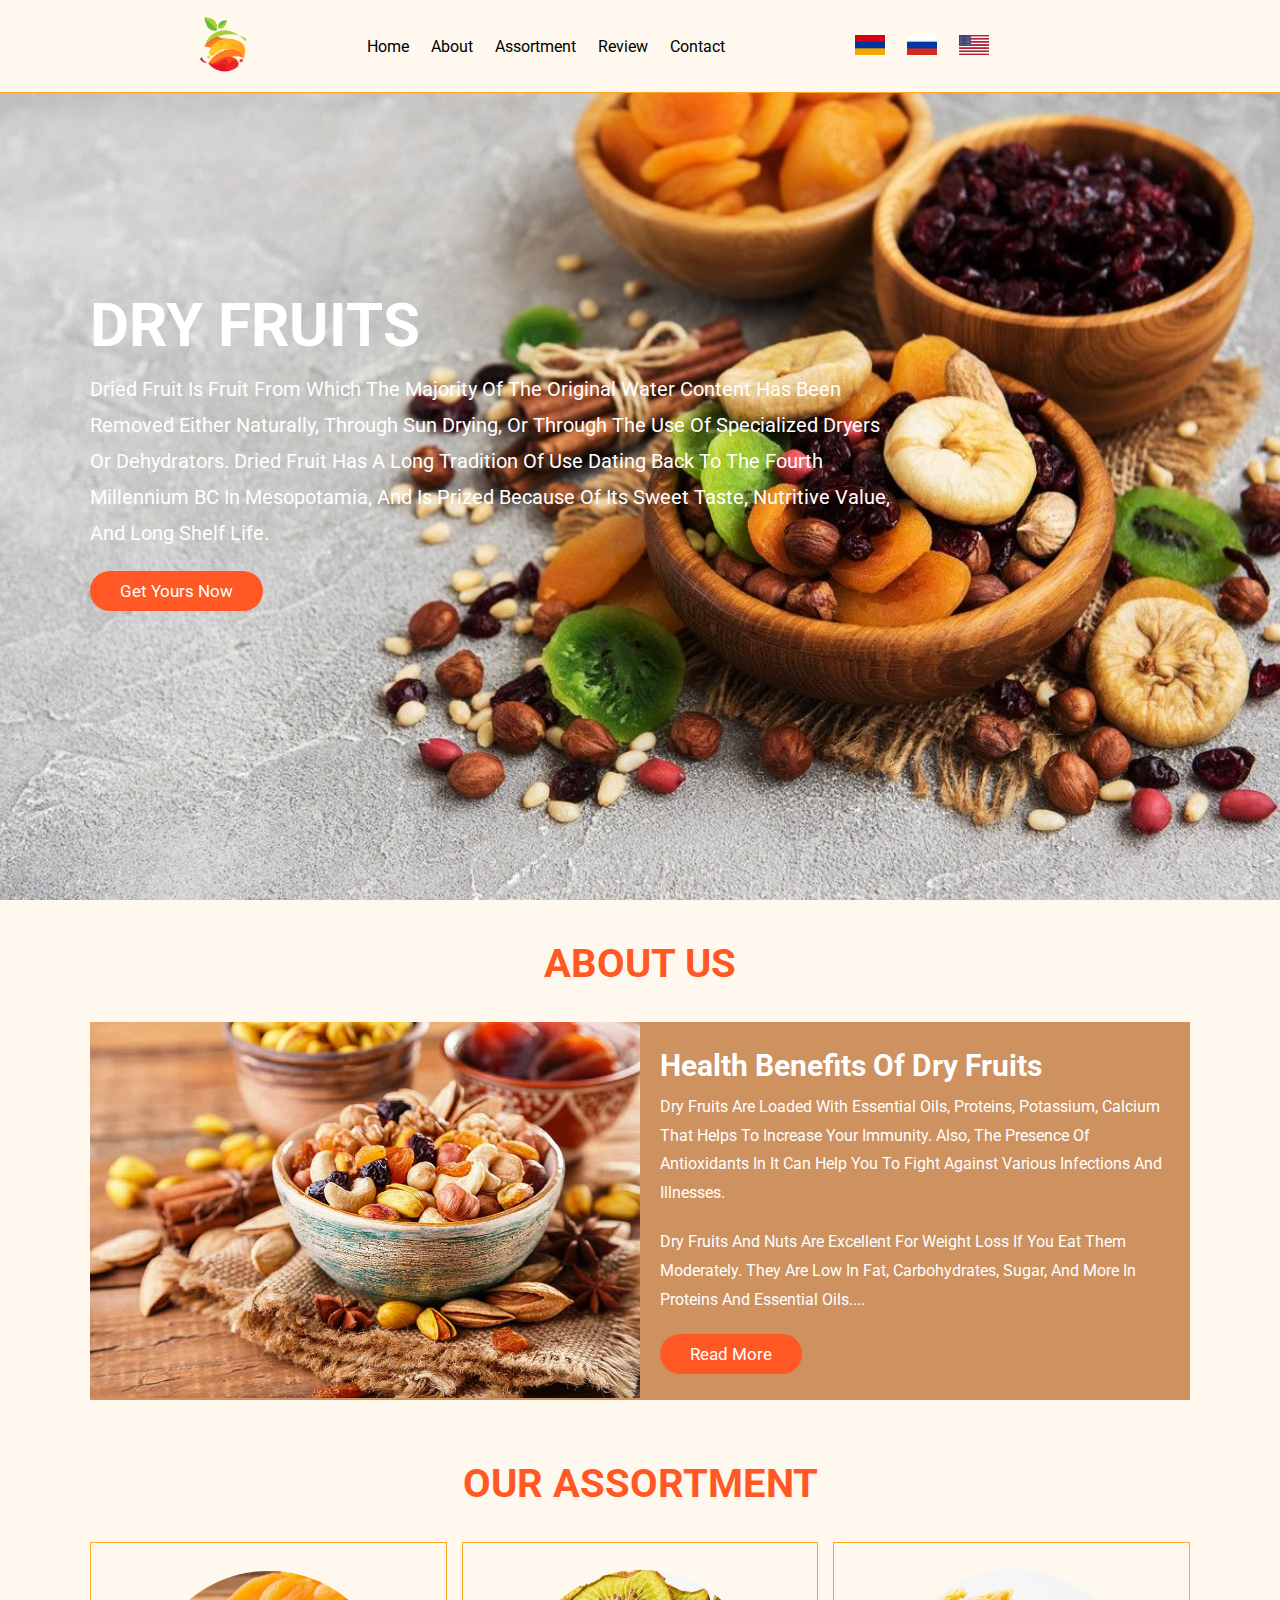
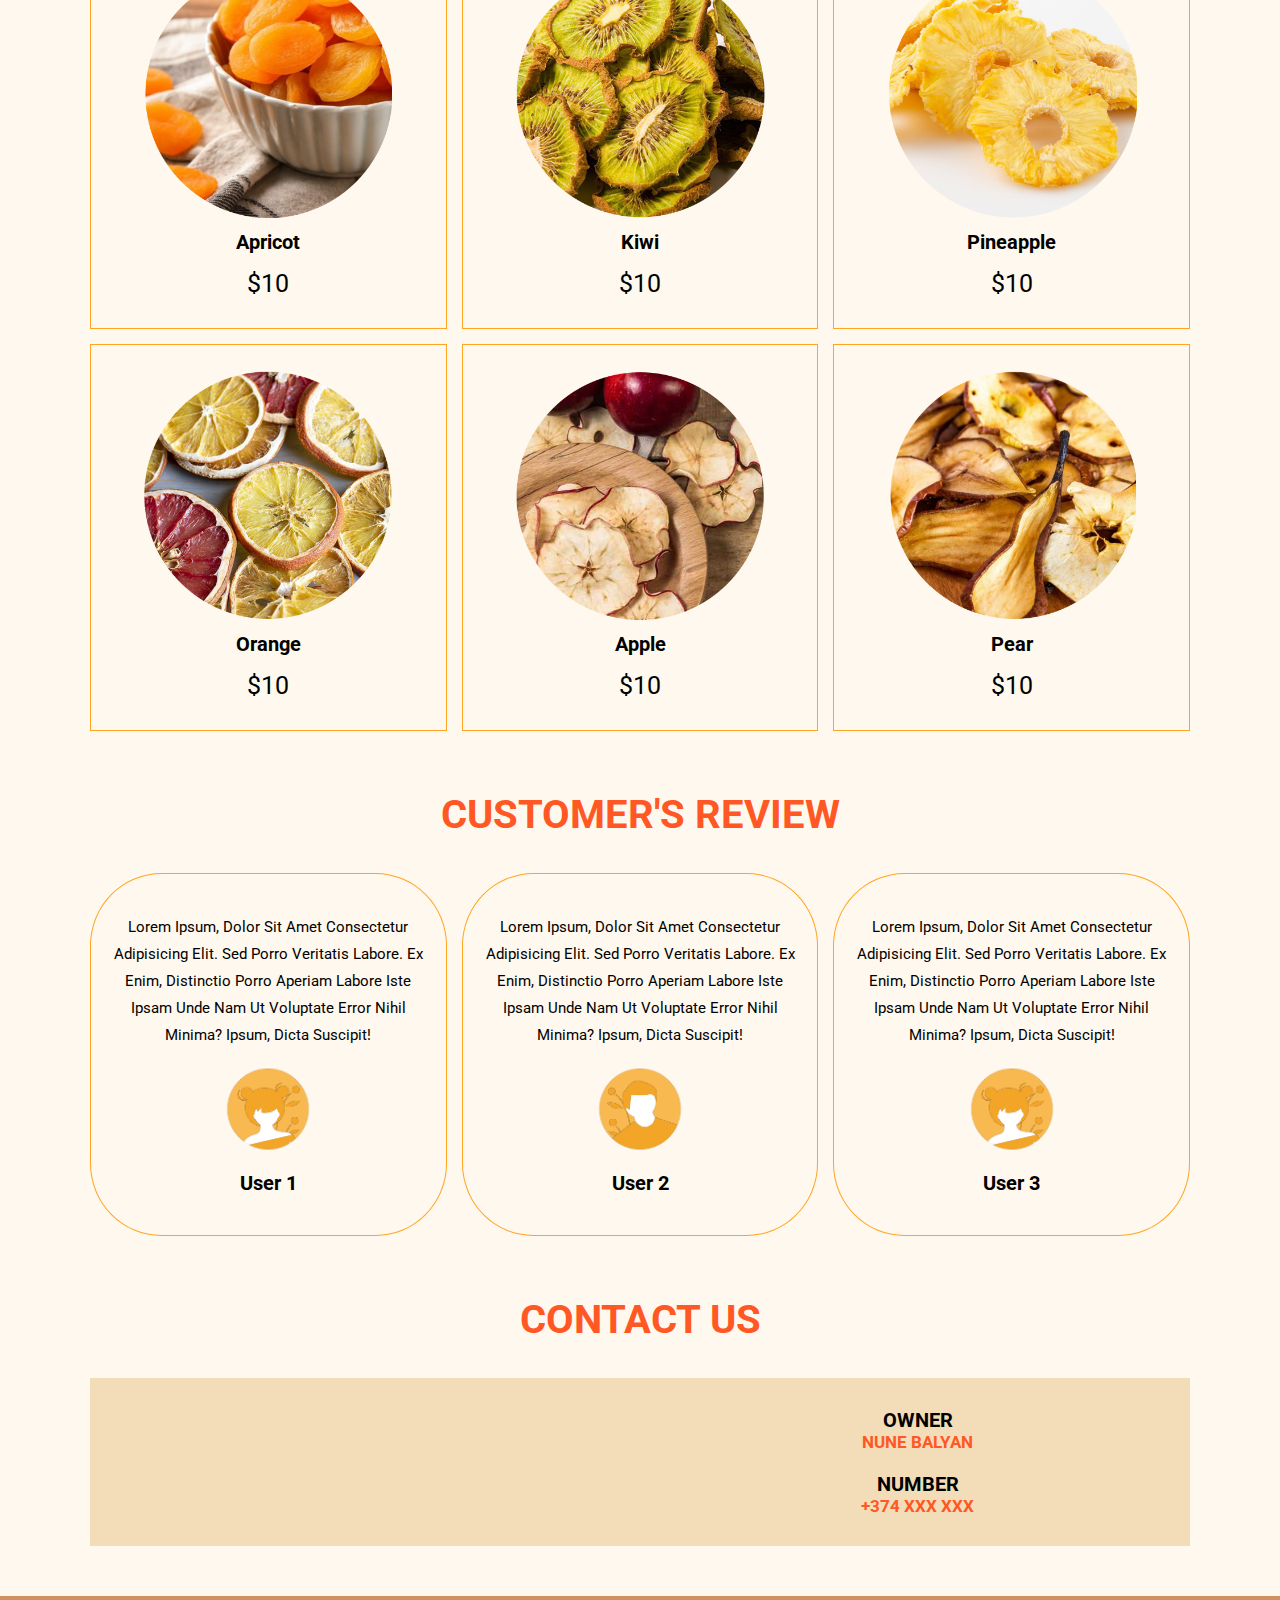
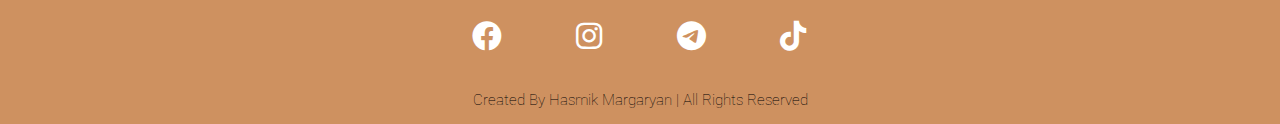
<file: index.html>
<!DOCTYPE html>
<html lang="en">
  <head>
    <meta charset="UTF-8" />
    <meta http-equiv="X-UA-Compatible" content="IE=edge" />
    <meta name="viewport" content="width=device-width, initial-scale=1.0" />
    <title>ChirMir</title>
    <link
      rel="stylesheet"
      href="https://cdnjs.cloudflare.com/ajax/libs/font-awesome/6.0.0/css/all.min.css"
    />
    <link rel="stylesheet" href="css/style.css" />
  </head>
  <body>
    <header class="header">
      <a href="#" class="logo">
        <img src="images/logo_1.png" alt="logo" />
      </a>

      <nav class="navbar">
        <a href="#home">home</a>
        <a href="#about">about</a>
        <a href="#menu">Assortment</a>
        <a href="#review">review</a>
        <a href="#contact">contact</a>
      </nav>

      <div class="lang">
        <a href="index_am.html">
          <img src="images/armenia.jpg" alt="arm" title="ՀԱՅ" />
        </a>
        <a href="index_ru.html">
          <img src="images/russia.png" alt="rus" title="РУС" />
        </a>
        <a href="index.html">
          <img src="images/usa.png" alt="eng" title="ENG" />
        </a>
      </div>

      <div class="icons">
        <!-- <div class="fas fa-search" id="search-btn"></div> -->
        <div class="fas fa-bars" id="menu-btn"></div>
      </div>

      <!-- <div class="search-form">
        <input type="search" id="search-box" placeholder="search here" />
        <label for="search-box" class="fas fa-search"></label>
      </div> -->

      <!-- <div class="cart-items-container">
        <div class="cart-item">
            <span class="fas fa-times"></span>
            <img src="" alt="">
        </div>
      </div> -->
    </header>

    <!-- home section -->
    <section class="home" id="home">
      <div class="content">
        <h3>Dry Fruits</h3>
        <p>
          Dried fruit is fruit from which the majority of the original water
          content has been removed either naturally, through sun drying, or
          through the use of specialized dryers or dehydrators. Dried fruit has
          a long tradition of use dating back to the fourth millennium BC in
          Mesopotamia, and is prized because of its sweet taste, nutritive
          value, and long shelf life.
        </p>
        <a href="#" class="btn">Get Yours Now</a>
      </div>
    </section>
    <!-- home section -->

    <!-- about section -->
    <section class="about" id="about">
      <h1 class="heading">about us</h1>

      <div class="row">
        <div class="image">
          <img src="images/about.jpg" alt="about" />
        </div>

        <div class="content">
          <h3>Health Benefits of Dry Fruits</h3>
          <p>
            Dry fruits are loaded with essential oils, proteins, potassium,
            calcium that helps to increase your immunity. Also, the presence of
            antioxidants in it can help you to fight against various infections
            and illnesses.
          </p>
          <p>
            Dry fruits and nuts are excellent for weight loss if you eat them
            moderately. They are low in fat, carbohydrates, sugar, and more in
            proteins and essential oils.<span id="dots">...</span>
          </p>
          <div id="more">
            <p>
              Who doesn’t want to look gorgeous and young? Dry fruits can help
              you with that and keep your skin radiant and glowing. They are
              rich in essential oils and antioxidants that help your skin to
              regenerate healthy skin and prevent aging.
            </p>
            <p>
              Dry fruits contain a huge number of dietary fibers that help to
              fight against constipation and keep your gut system healthy.
            </p>
            <p>
              Almonds and cashew nuts are known to prevent breast cancer. They
              are rich in antioxidants and phytonutrients which prevents the
              activity of cancer-causing cells.
            </p>
            <p>
              Dry fruits can control cholesterol levels and normalize blood
              pressure especially raisins. They also reduce the risk of heart
              diseases, stroke, etc.
            </p>
            <p>
              Dry fruits are rich in proteins, calcium, and other micronutrients
              which help to maintain healthy bones and strengthen them.
            </p>
            <p>
              Dry fruits are very effective in the battle against depression and
              stress. They also improve brain health and memory.
            </p>
            <p>
              Raisins and prunes are rich in iron, which in turn aids those who
              are suffering from anaemia. There are essential nutrients in dry
              fruits like Vitamin A, B and K; minerals like copper, magnesium
              and iron; and unsaturated fat that helps in regenerating red blood
              cells and haemoglobin in the body.
            </p>
          </div>
          <button onclick="myFunction()" id="btn">Read More</button>
        </div>
      </div>
    </section>
    <!-- about section -->

    <!-- menu section -->
    <section class="menu" id="menu">
      <h1 class="heading">Our Assortment</h1>

      <div class="box-container">
        <div class="box">
          <img src="images/menu_1.png" alt="menu1" />
          <h3>Apricot</h3>
          <div class="price">$10</div>
        </div>
        <div class="box">
          <img src="images/menu_2.png" alt="menu2" />
          <h3>Kiwi</h3>
          <div class="price">$10</div>
        </div>
        <div class="box">
          <img src="images/menu_3.png" alt="menu3" />
          <h3>Pineapple</h3>
          <div class="price">$10</div>
        </div>
        <div class="box">
          <img src="images/menu_4.png" alt="menu4" />
          <h3>Orange</h3>
          <div class="price">$10</div>
        </div>
        <div class="box">
          <img src="images/menu_5.png" alt="menu5" />
          <h3>Apple</h3>
          <div class="price">$10</div>
        </div>
        <div class="box">
          <img src="images/menu_6.png" alt="menu6" />
          <h3>Pear</h3>
          <div class="price">$10</div>
        </div>
      </div>
    </section>
    <!-- menu section -->

    <!-- review section -->
    <section class="review" id="review">
      <h1 class="heading">Customer's review</h1>

      <div class="box-container">
        <div class="box">
          <p>
            Lorem ipsum, dolor sit amet consectetur adipisicing elit. Sed porro
            veritatis labore. Ex enim, distinctio porro aperiam labore iste
            ipsam unde nam ut voluptate error nihil minima? Ipsum, dicta
            suscipit!
          </p>
          <img src="images/female_avatar.png" class="user" alt="female" />
          <h3>User 1</h3>
        </div>
        <div class="box">
          <p>
            Lorem ipsum, dolor sit amet consectetur adipisicing elit. Sed porro
            veritatis labore. Ex enim, distinctio porro aperiam labore iste
            ipsam unde nam ut voluptate error nihil minima? Ipsum, dicta
            suscipit!
          </p>
          <img src="images/male_avatar.png" class="user" alt="male" />
          <h3>User 2</h3>
        </div>
        <div class="box">
          <p>
            Lorem ipsum, dolor sit amet consectetur adipisicing elit. Sed porro
            veritatis labore. Ex enim, distinctio porro aperiam labore iste
            ipsam unde nam ut voluptate error nihil minima? Ipsum, dicta
            suscipit!
          </p>
          <img src="images/female_avatar.png" class="user" alt="female" />
          <h3>User 3</h3>
        </div>
      </div>
    </section>
    <!-- review section -->

    <!-- contact section -->
    <section class="contact" id="contact">
      <h1 class="heading">Contact Us</h1>

      <div class="row">
        <iframe
          class="map"
          src="https://www.google.com/maps/embed?pb=!1m18!1m12!1m3!1d761.8861133482004!2d44.47780062921398!3d40.19695039871196!2m3!1f0!2f0!3f0!3m2!1i1024!2i768!4f13.1!3m3!1m2!1s0x406abd71aa41a59d%3A0x6221a4ceceaf2a2!2zMzEgSGFsYWJ5YW4gU3QsIFllcmV2YW4gMDAzOCwg0JDRgNC80LXQvdC40Y8!5e0!3m2!1sru!2s!4v1646853410614!5m2!1sru!2s"
          allowfullscreen=""
          loading="lazy"
        ></iframe>

        <div class="contacts">
          <h4>Owner <span>Nune Balyan</span></h4>
          <h4>Number <span>+374 xxx xxx</span></h4>
        </div>
      </div>
    </section>
    <!-- contact section -->

    <!-- footer section -->
    <footer class="footer">
      <div class="share">
        <a href="#" class="fab fa-facebook"></a>
        <a
          href="https://www.instagram.com/dry_fruit_chirmir_/"
          class="fab fa-instagram"
          target="_blank"
        ></a>
        <a href="#" class="fab fa-telegram"></a>
        <a href="#" class="fab fa-tiktok"></a>
      </div>

      <div class="credit">
        created by <span>Hasmik Margaryan</span> | all rights reserved
      </div>
    </footer>
    

    <!-- footer section -->

    <script src="js/script.js"></script>
  </body>
</html>
</file>
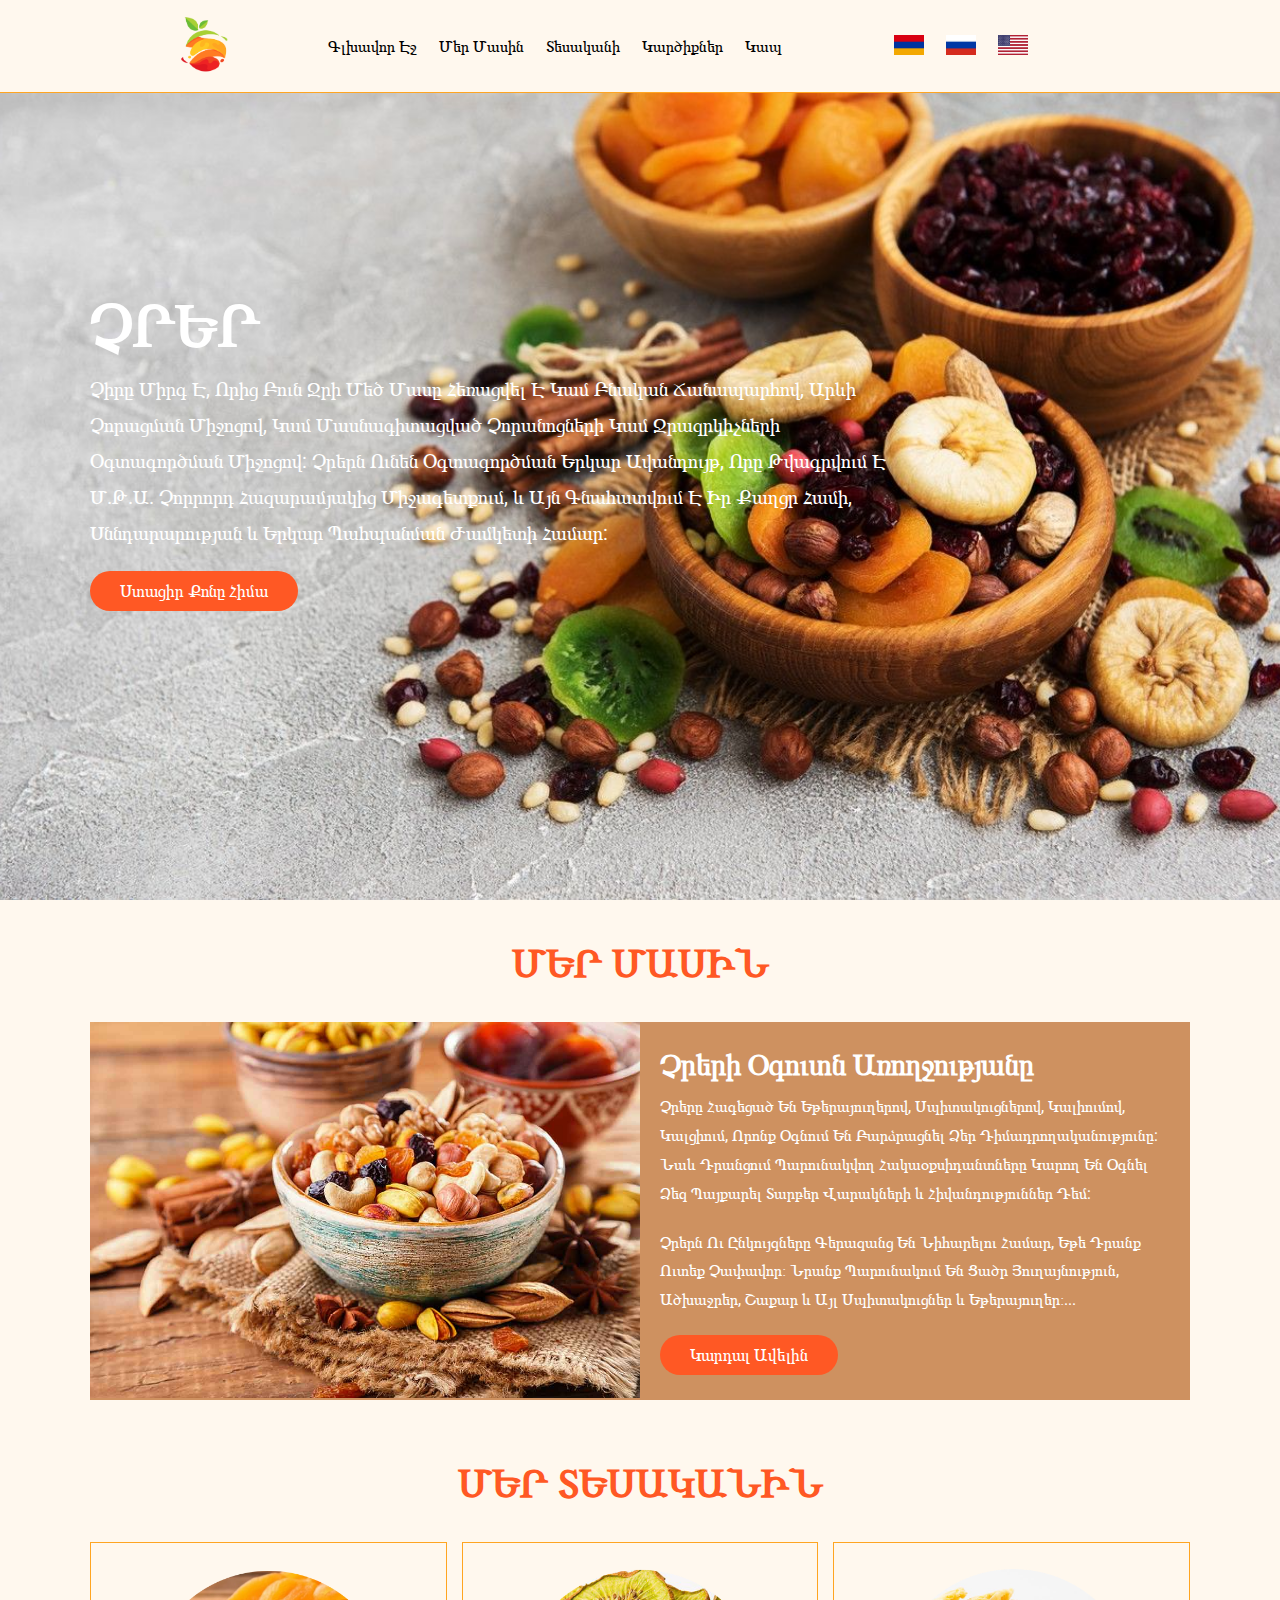
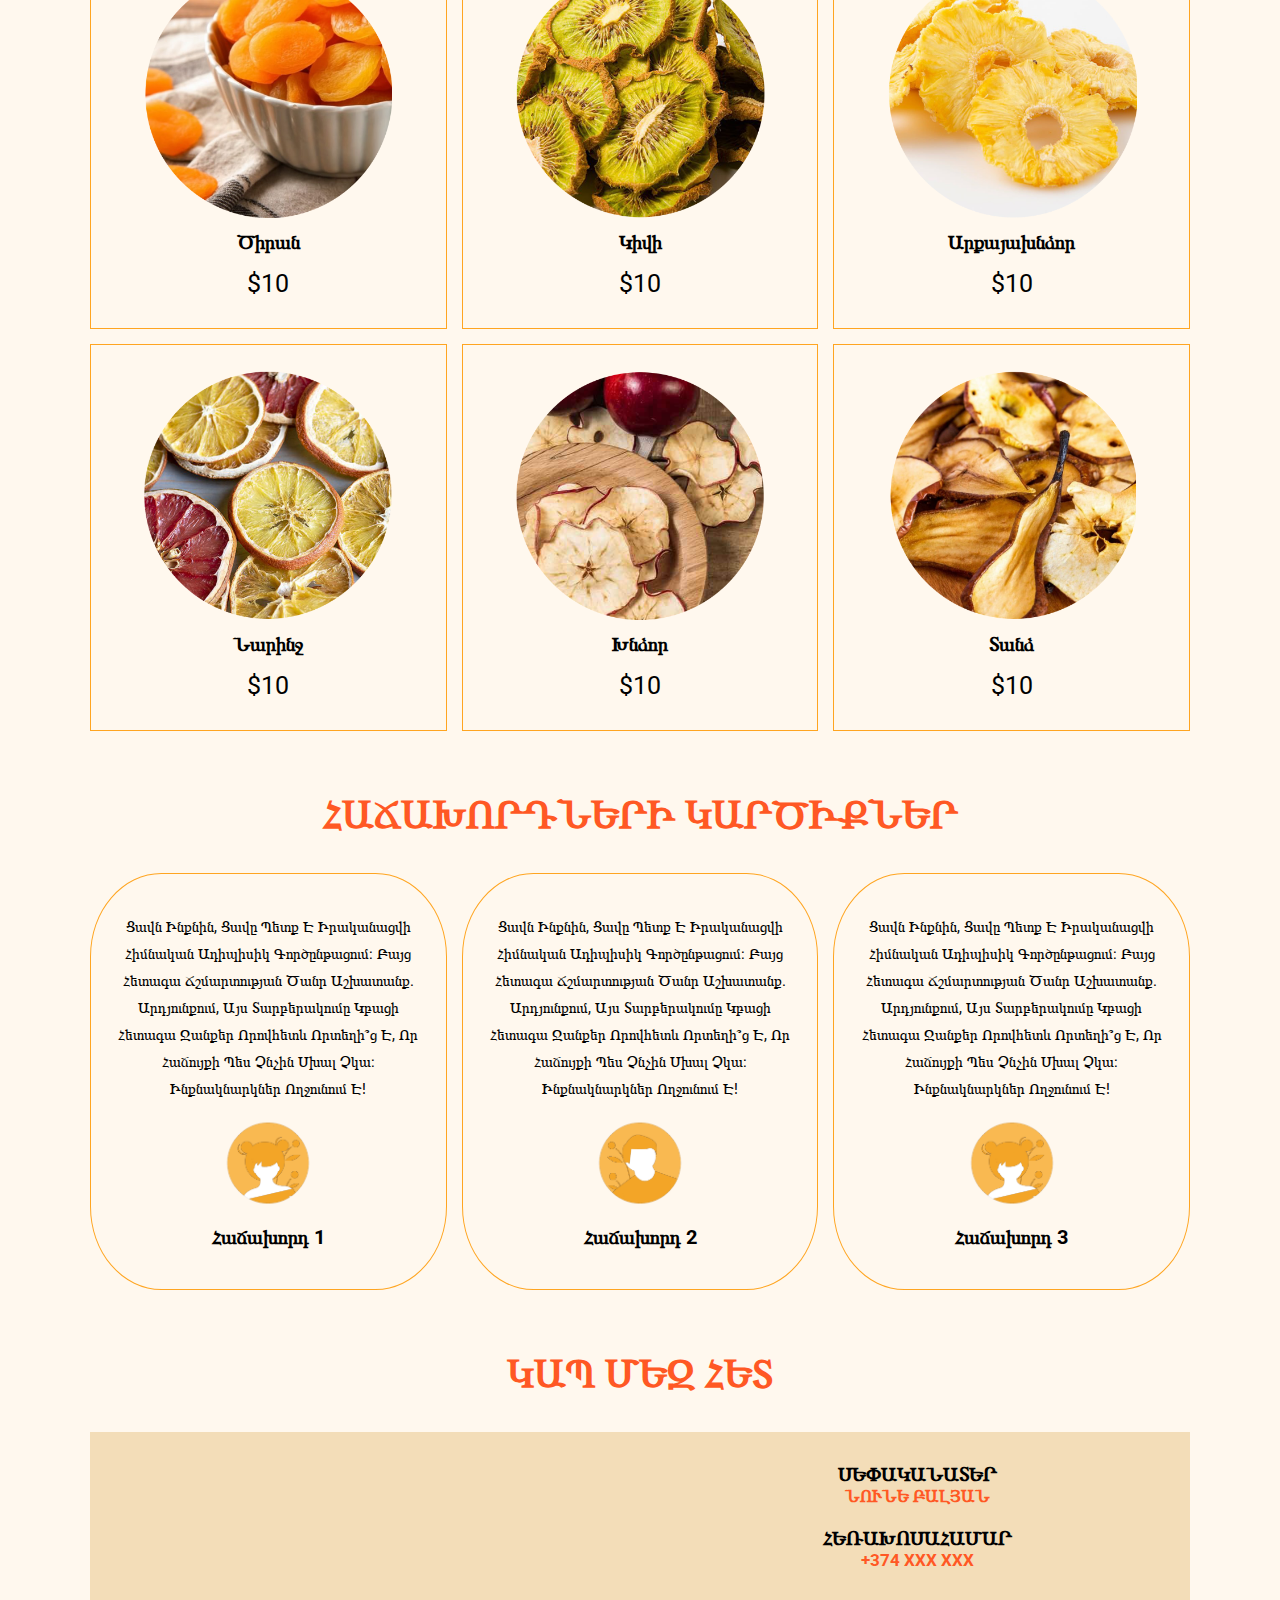
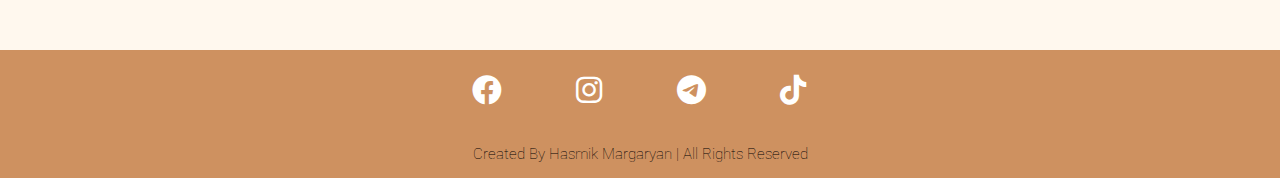
<file: index_am.html>
<!DOCTYPE html>
<html lang="am">
  <head>
    <meta charset="UTF-8" />
    <meta http-equiv="X-UA-Compatible" content="IE=edge" />
    <meta name="viewport" content="width=device-width, initial-scale=1.0" />
    <title>ՉիրՄիր</title>
    <link
      rel="stylesheet"
      href="https://cdnjs.cloudflare.com/ajax/libs/font-awesome/6.0.0/css/all.min.css"
    />
    <link rel="stylesheet" href="css/style.css" />
  </head>
  <body>
    <header class="header">
      <a href="#" class="logo">
        <img src="images/logo_1.png" alt="logo" />
      </a>

      <nav class="navbar">
        <a href="#home">Գլխավոր էջ</a>
        <a href="#about">Մեր Մասին</a>
        <a href="#menu">Տեսականի</a>
        <a href="#review">Կարծիքներ</a>
        <a href="#contact">Կապ</a>
      </nav>

      <div class="lang">
        <a href="index_am.html">
          <img src="images/armenia.jpg" alt="arm" title="ՀԱՅ" />
        </a>
        <a href="index_ru.html">
          <img src="images/russia.png" alt="rus" title="РУС" />
        </a>
        <a href="index.html">
          <img src="images/usa.png" alt="eng" title="ENG" />
        </a>
      </div>

      <div class="icons">
        <!-- <div class="fas fa-search" id="search-btn"></div> -->
        <div class="fas fa-bars" id="menu-btn"></div>
      </div>

      <!-- <div class="search-form">
        <input type="search" id="search-box" placeholder="search here" />
        <label for="search-box" class="fas fa-search"></label>
      </div> -->

      <!-- <div class="cart-items-container">
        <div class="cart-item">
            <span class="fas fa-times"></span>
            <img src="" alt="">
        </div>
      </div> -->
    </header>

    <!-- home section -->
    <section class="home" id="home">
      <div class="content">
        <h3>Չրեր</h3>
        <p>
          Չիրը միրգ է, որից բուն ջրի մեծ մասը հեռացվել է կամ բնական ճանապարհով,
          արևի չորացման միջոցով, կամ մասնագիտացված չորանոցների կամ ջրազրկիչների
          օգտագործման միջոցով: Չրերն ունեն օգտագործման երկար ավանդույթ, որը
          թվագրվում է մ.թ.ա. չորրորդ հազարամյակից Միջագետքում, և այն գնահատվում
          է իր քաղցր համի, սննդարարության և երկար պահպանման ժամկետի համար:
        </p>
        <a href="#" class="btn">Ստացիր Քոնը Հիմա</a>
      </div>
    </section>
    <!-- home section -->

    <!-- about section -->
    <section class="about" id="about">
      <h1 class="heading">Մեր Մասին</h1>

      <div class="row">
        <div class="image">
          <img src="images/about.jpg" alt="about" />
        </div>

        <div class="content">
          <h3>Չրերի օգուտն առողջությանը</h3>
          <p>
            Չրերը հագեցած են եթերայուղերով, սպիտակուցներով, կալիումով, կալցիում,
            որոնք օգնում են բարձրացնել ձեր դիմադրողականությունը: Նաև դրանցում
            պարունակվող հակաօքսիդանտները կարող են օգնել ձեզ պայքարել տարբեր
            վարակների և հիվանդություններ դեմ:
          </p>
          <p>
            Չրերն ու ընկույզները գերազանց են նիհարելու համար, եթե դրանք ուտեք
            չափավոր։ Նրանք պարունակում են ցածր յուղայնություն, ածխաջրեր, շաքար և
            այլ սպիտակուցներ և եթերայուղեր։<span id="dots">...</span>
          </p>
          <div id="more">
            <p>
              Ո՞վ չի ցանկանում շքեղ և երիտասարդ տեսք ունենալ: Չորացրած մրգերը
              կարող են օգնել դուք դրանով և պահեք ձեր մաշկը փայլուն և փայլուն:
              Նրանք են հարուստ է եթերային յուղերով և հակաօքսիդանտներով, որոնք
              օգնում են ձեր մաշկին վերականգնել առողջ մաշկը և կանխել ծերացումը:
            </p>
            <p>
              Չոր մրգերը պարունակում են հսկայական քանակությամբ սննդային
              մանրաթելեր, որոնք օգնում են պայքարեք փորկապության դեմ և առողջ
              պահեք ձեր աղիքային համակարգը:
            </p>
            <p>
              Հայտնի է, որ նուշը և հնդկական ընկույզը կանխում են կրծքագեղձի
              քաղցկեղը: Նրանք հարուստ են հակաօքսիդանտներով և ֆիտոնուտրիենտներով,
              ինչը կանխում է քաղցկեղ առաջացնող բջիջների ակտիվությունը.
            </p>
            <p>
              Չոր մրգերը կարող են վերահսկել խոլեստերինի մակարդակը և նորմալացնել
              արյունը ճնշում, հատկապես չամիչ: Նրանք նաև նվազեցնում են սրտի
              վտանգը հիվանդություններ, ինսուլտ և այլն:
            </p>
            <p>
              Չոր մրգերը հարուստ են սպիտակուցներով, կալցիումով և այլ
              միկրոտարրերով որոնք օգնում են պահպանել առողջ ոսկորները և ամրացնել
              դրանք։
            </p>
            <p>
              Չորացրած մրգերը շատ արդյունավետ են դեպրեսիայի դեմ պայքարում և
              սթրես. Նրանք նաև բարելավում են ուղեղի առողջությունը և
              հիշողությունը:
            </p>
            <p>
              Չամիչը և սալորաչիրը հարուստ են երկաթով, որն իր հերթին օգնում է
              նրանց, ովքեր տառապում են անեմիայով. Չորում կան էական սննդանյութեր
              մրգեր, ինչպիսիք են վիտամին A, B և K; հանքանյութեր, ինչպիսիք են
              պղինձը, մագնեզիումը և երկաթ; և չհագեցած ճարպեր, որոնք օգնում են
              վերականգնել կարմիր արյունը բջիջները և հեմոգլոբինը մարմնում:
            </p>
          </div>
          <button onclick="myFunctionArm()" id="btn">Կարդալ Ավելին</button>
        </div>
      </div>
    </section>
    <!-- about section -->

    <!-- menu section -->
    <section class="menu" id="menu">
      <h1 class="heading">Մեր Տեսականին</h1>

      <div class="box-container">
        <div class="box">
          <img src="images/menu_1.png" alt="menu1" />
          <h3>Ծիրան</h3>
          <div class="price">$10</div>
        </div>
        <div class="box">
          <img src="images/menu_2.png" alt="menu2" />
          <h3>Կիվի</h3>
          <div class="price">$10</div>
        </div>
        <div class="box">
          <img src="images/menu_3.png" alt="menu3" />
          <h3>Արքայախնձոր</h3>
          <div class="price">$10</div>
        </div>
        <div class="box">
          <img src="images/menu_4.png" alt="menu4" />
          <h3>Նարինջ</h3>
          <div class="price">$10</div>
        </div>
        <div class="box">
          <img src="images/menu_5.png" alt="menu5" />
          <h3>Խնձոր</h3>
          <div class="price">$10</div>
        </div>
        <div class="box">
          <img src="images/menu_6.png" alt="menu6" />
          <h3>Տանձ</h3>
          <div class="price">$10</div>
        </div>
      </div>
    </section>
    <!-- menu section -->

    <!-- review section -->
    <section class="review" id="review">
      <h1 class="heading">Հաճախորդների Կարծիքներ</h1>

      <div class="box-container">
        <div class="box">
          <p>
            Ցավն ինքնին, ցավը պետք է իրականացվի հիմնական ադիպիսիկ գործընթացում:
            Բայց հետագա ճշմարտության ծանր աշխատանք. Արդյունքում, այս
            տարբերակումը կբացի հետագա ջանքեր որովհետև որտեղի՞ց է, որ հաճույքի
            պես չնչին սխալ չկա: Ինքնակնարկներ ողջունում է!
          </p>
          <img src="images/female_avatar.png" class="user" alt="female" />
          <h3>Հաճախորդ 1</h3>
        </div>
        <div class="box">
          <p>
            Ցավն ինքնին, ցավը պետք է իրականացվի հիմնական ադիպիսիկ գործընթացում:
            Բայց հետագա ճշմարտության ծանր աշխատանք. Արդյունքում, այս
            տարբերակումը կբացի հետագա ջանքեր որովհետև որտեղի՞ց է, որ հաճույքի
            պես չնչին սխալ չկա: Ինքնակնարկներ ողջունում է!
          </p>
          <img src="images/male_avatar.png" class="user" alt="male" />
          <h3>Հաճախորդ 2</h3>
        </div>
        <div class="box">
          <p>
            Ցավն ինքնին, ցավը պետք է իրականացվի հիմնական ադիպիսիկ գործընթացում:
            Բայց հետագա ճշմարտության ծանր աշխատանք. Արդյունքում, այս
            տարբերակումը կբացի հետագա ջանքեր որովհետև որտեղի՞ց է, որ հաճույքի
            պես չնչին սխալ չկա: Ինքնակնարկներ ողջունում է!
          </p>
          <img src="images/female_avatar.png" class="user" alt="female" />
          <h3>Հաճախորդ 3</h3>
        </div>
      </div>
    </section>
    <!-- review section -->

    <!-- contact section -->
    <section class="contact" id="contact">
      <h1 class="heading">Կապ Մեզ Հետ</h1>

      <div class="row">
        <iframe
          class="map"
          src="https://www.google.com/maps/embed?pb=!1m18!1m12!1m3!1d761.8861133482004!2d44.47780062921398!3d40.19695039871196!2m3!1f0!2f0!3f0!3m2!1i1024!2i768!4f13.1!3m3!1m2!1s0x406abd71aa41a59d%3A0x6221a4ceceaf2a2!2zMzEgSGFsYWJ5YW4gU3QsIFllcmV2YW4gMDAzOCwg0JDRgNC80LXQvdC40Y8!5e0!3m2!1sru!2s!4v1646853410614!5m2!1sru!2s"
          allowfullscreen=""
          loading="lazy"
        ></iframe>

        <div class="contacts">
          <h4>Սեփականատեր <span>Նունե Բալյան</span></h4>
          <h4>Հեռախոսահամար <span>+374 xxx xxx</span></h4>
        </div>
      </div>
    </section>
    <!-- contact section -->

    <!-- footer section -->
    <footer class="footer">
      <div class="share">
        <a href="#" class="fab fa-facebook"></a>
        <a
          href="https://www.instagram.com/dry_fruit_chirmir_/"
          class="fab fa-instagram"
          target="_blank"
        ></a>
        <a href="#" class="fab fa-telegram"></a>
        <a href="#" class="fab fa-tiktok"></a>
      </div>

      <div class="credit">
        created by <span>Hasmik Margaryan</span> | all rights reserved
      </div>
    </footer>

    <!-- footer section -->

    <script src="js/script.js"></script>
  </body>
</html>
</file>
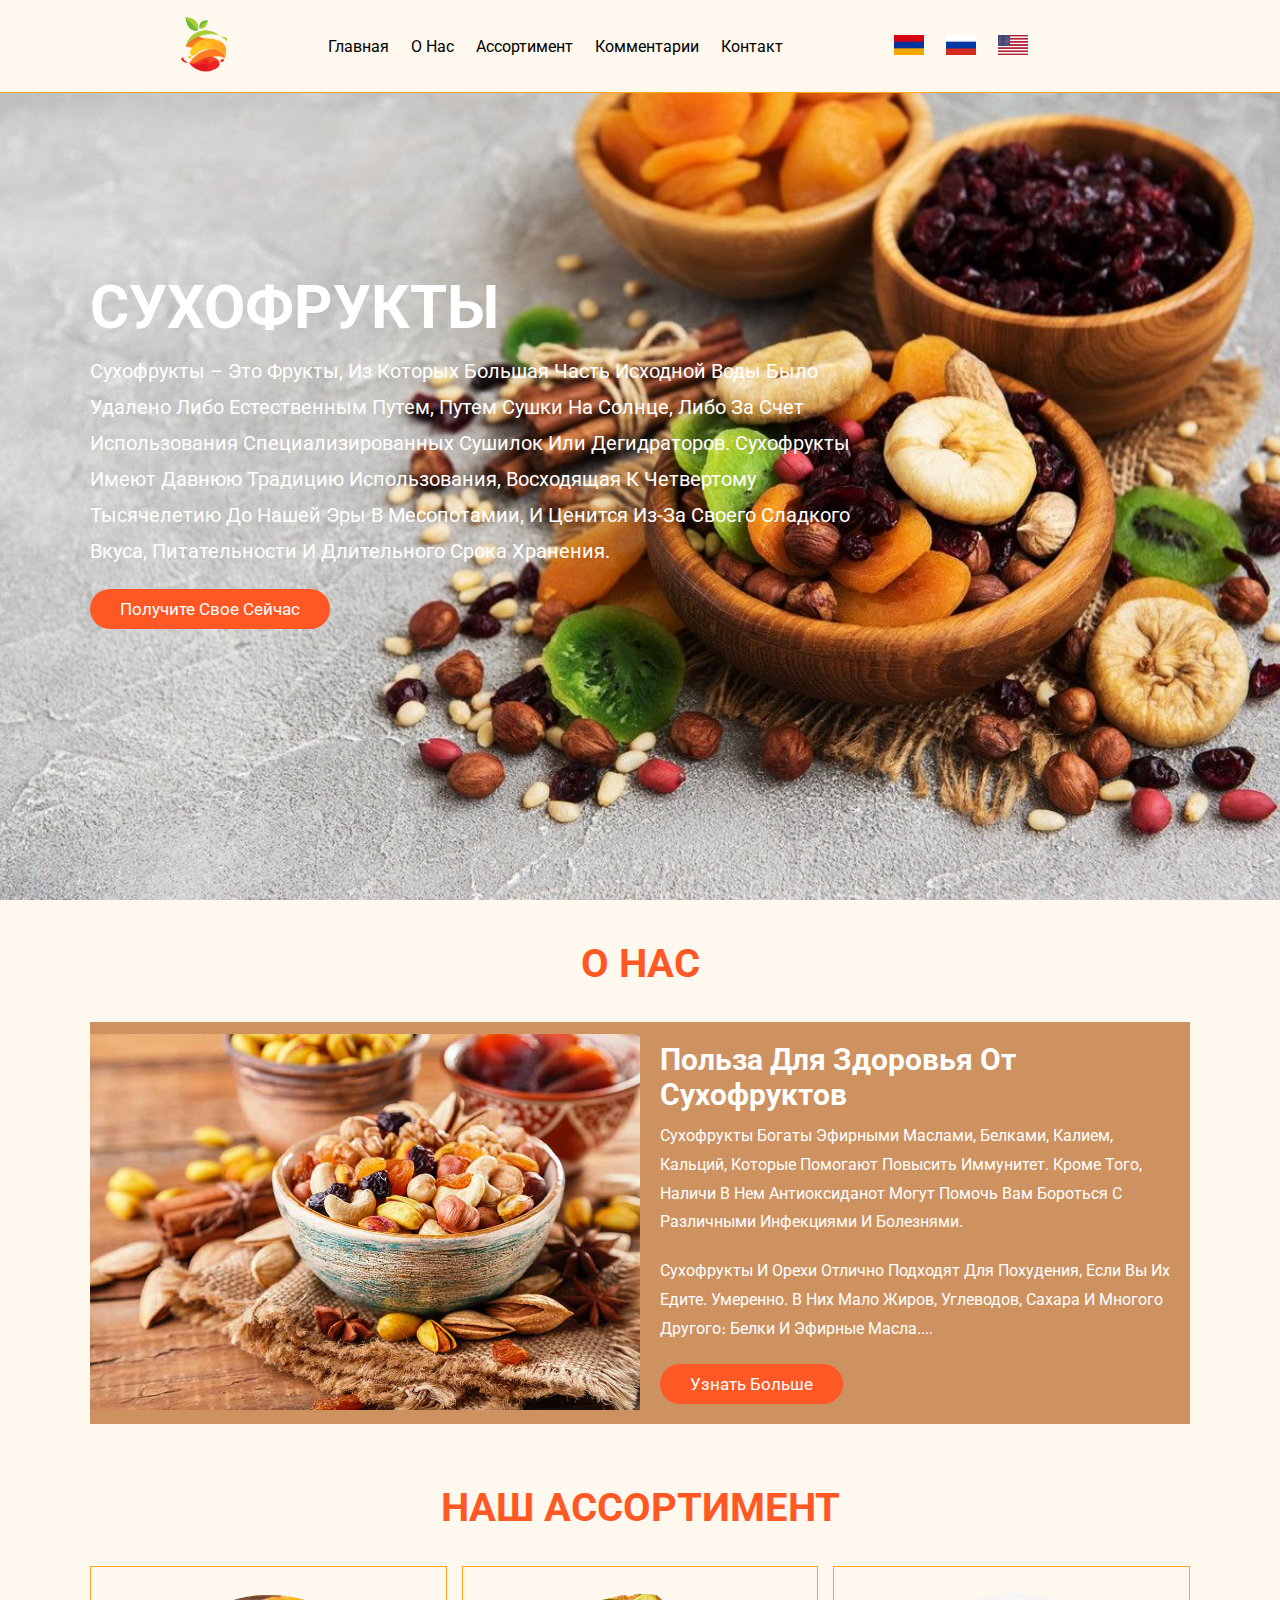
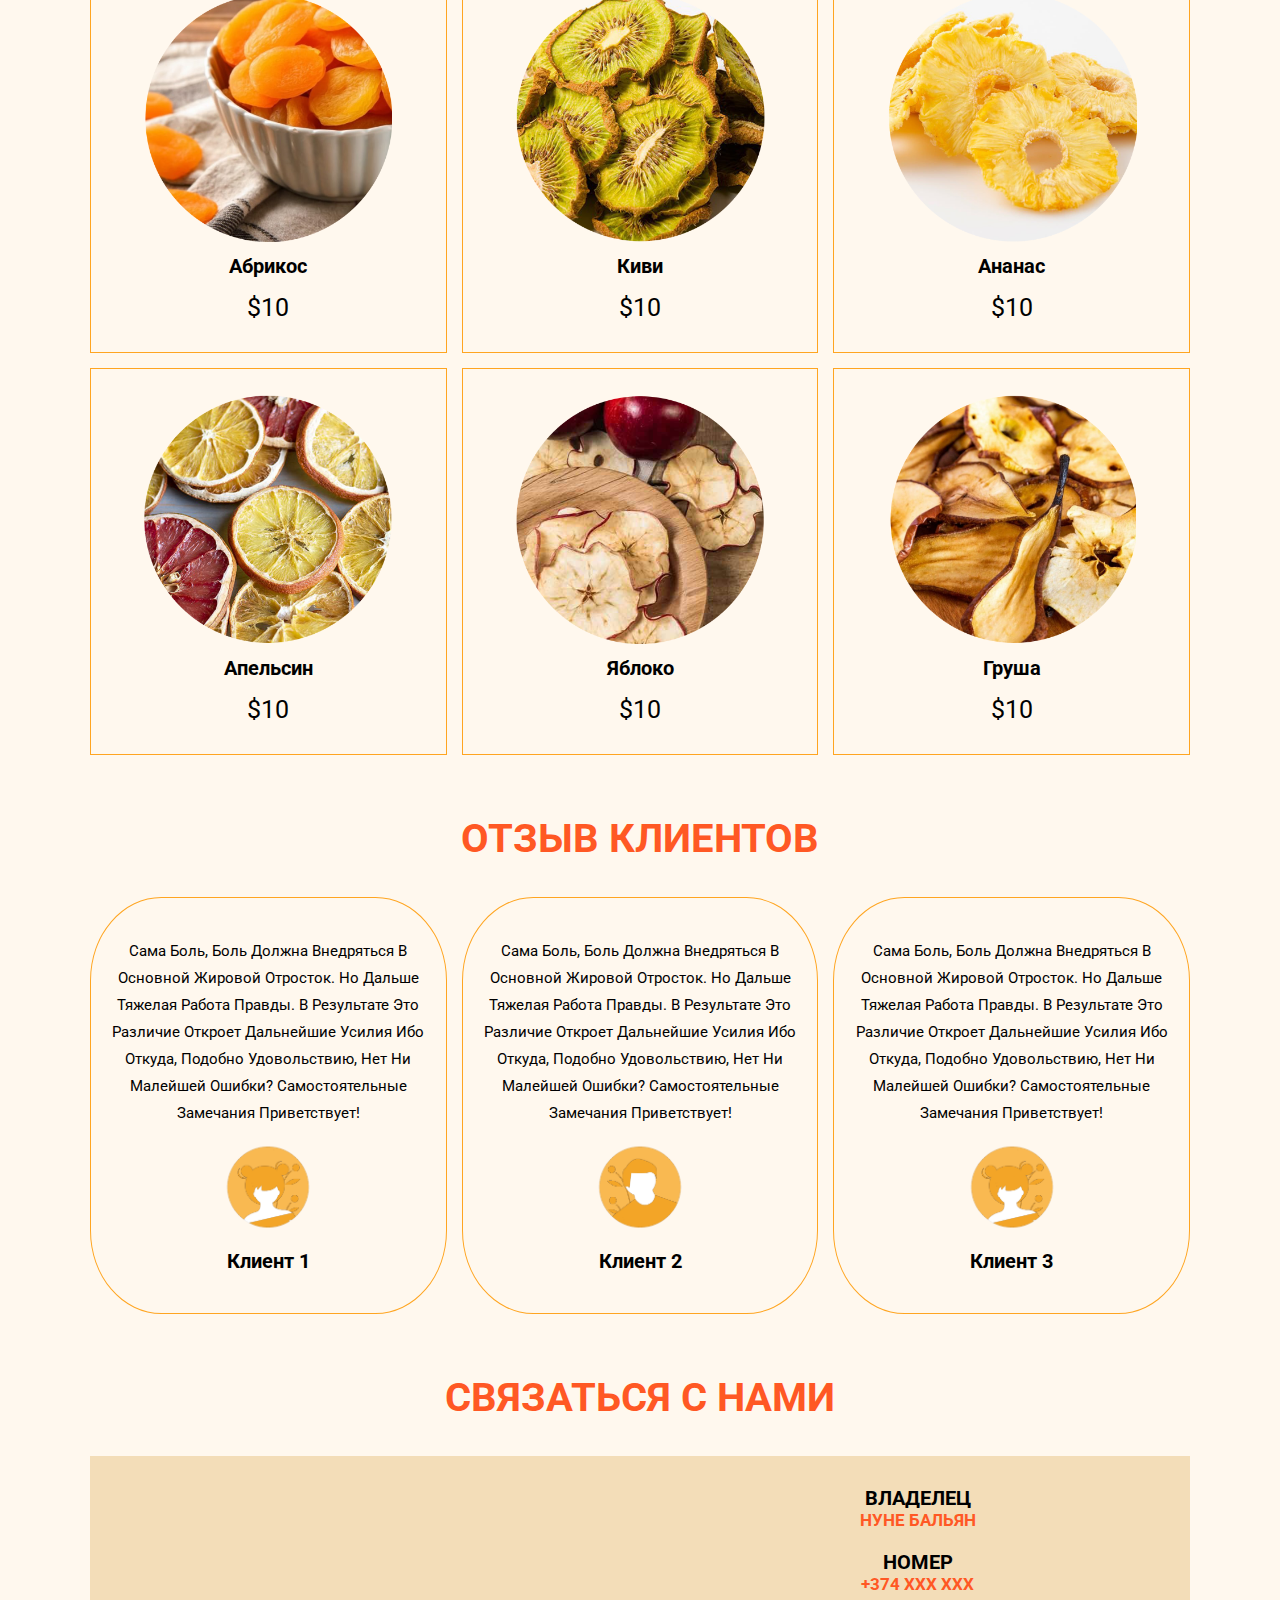
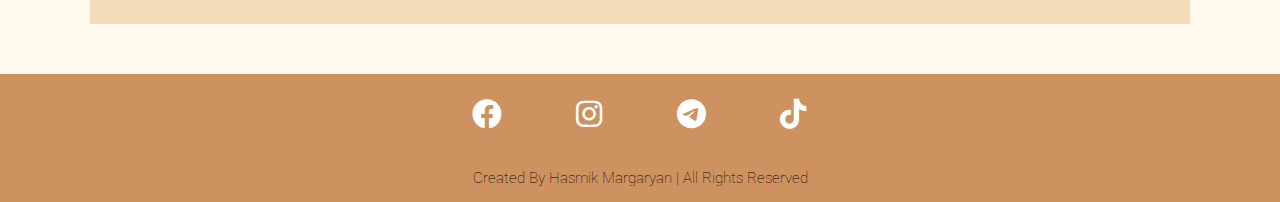
<file: index_ru.html>
<!DOCTYPE html>
<html lang="ru">
  <head>
    <meta charset="UTF-8" />
    <meta http-equiv="X-UA-Compatible" content="IE=edge" />
    <meta name="viewport" content="width=device-width, initial-scale=1.0" />
    <title>ЧирМир</title>
    <link
      rel="stylesheet"
      href="https://cdnjs.cloudflare.com/ajax/libs/font-awesome/6.0.0/css/all.min.css"
    />
    <link rel="stylesheet" href="css/style.css" />
  </head>
  <body>
    <header class="header">
      <a href="#" class="logo">
        <img src="images/logo_1.png" alt="logo" />
      </a>

      <nav class="navbar">
        <a href="#home">Главная</a>
        <a href="#about">О нас</a>
        <a href="#menu">Ассортимент</a>
        <a href="#review">Комментарии</a>
        <a href="#contact">контакт</a>
      </nav>

      <div class="lang">
        <a href="index_am.html">
          <img src="images/armenia.jpg" alt="arm" title="ՀԱՅ" />
        </a>
        <a href="index_ru.html">
          <img src="images/russia.png" alt="rus" title="РУС" />
        </a>
        <a href="index.html">
          <img src="images/usa.png" alt="eng" title="ENG" />
        </a>
      </div>

      <div class="icons">
        <!-- <div class="fas fa-search" id="search-btn"></div> -->
        <div class="fas fa-bars" id="menu-btn"></div>
      </div>

      <!-- <div class="search-form">
        <input type="search" id="search-box" placeholder="search here" />
        <label for="search-box" class="fas fa-search"></label>
      </div> -->

      <!-- <div class="cart-items-container">
        <div class="cart-item">
            <span class="fas fa-times"></span>
            <img src="" alt="">
        </div>
      </div> -->
    </header>

    <!-- home section -->
    <section class="home" id="home">
      <div class="content">
        <h3>Сухофрукты</h3>
        <p>
          Сухофрукты – это фрукты, из которых большая часть исходной воды было
          удалено либо естественным путем, путем сушки на солнце, либо за счет
          использования специализированных сушилок или дегидраторов. Сухофрукты
          имеют давнюю традицию использования, восходящая к четвертому
          тысячелетию до нашей эры в Месопотамии, и ценится из-за своего
          сладкого вкуса, питательности и длительного срока хранения.
        </p>
        <a href="#" class="btn">Получите свое сейчас</a>
      </div>
    </section>
    <!-- home section -->

    <!-- about section -->
    <section class="about" id="about">
      <h1 class="heading">О нас</h1>

      <div class="row">
        <div class="image">
          <img src="images/about.jpg" alt="about" />
        </div>

        <div class="content">
          <h3>Польза для здоровья от сухофруктов</h3>
          <p>
            Сухофрукты богаты эфирными маслами, белками, калием, кальций,
            которые помогают повысить иммунитет. Кроме того, наличи в нем
            антиоксиданот могут помочь вам бороться с различными инфекциями и
            болезнями.
          </p>
          <p>
            Сухофрукты и орехи отлично подходят для похудения, если вы их едите.
            умеренно. В них мало жиров, углеводов, сахара и многого другого։
            белки и эфирные масла.<span id="dots">...</span>
          </p>
          <div id="more">
            <p>
              Кто не хочет выглядеть красиво и молодо? Сухофрукты могут помочь
              вы с этим и сохранить вашу кожу сияющей и светящейся. Они есть
              богат эфирными маслами и антиоксидантами, которые помогают коже
              восстановить здоровую кожу и предотвратить старение.
            </p>
            <p>
              Сухофрукты содержат огромное количество пищевых волокон, которые
              помогают бороться с запорами и поддерживать здоровье кишечника.
            </p>
            <p>
              Известно, что миндаль и орехи кешью предотвращают рак молочной
              железы. Они богаты антиоксидантами и фитонутриентами, что
              предотвращает активности раковых клеток.
            </p>
            <p>
              Сухофрукты могут контролировать уровень холестерина и
              нормализовать кровь давление особенно изюм. Они также снижают риск
              сердечно-сосудистых заболеваний. заболевания, инсульт и др.
            </p>
            <p>
              Сухофрукты богаты белками, кальцием и другими микроэлементами.
              которые помогают поддерживать здоровье костей и укреплять их.
            </p>
            <p>
              Сухофрукты очень эффективны в борьбе с депрессией и стресс. Они
              также улучшают здоровье мозга и память.
            </p>
            <p>
              Изюм и чернослив богаты железом, что, в свою очередь, помогает
              тем, кто страдают анемией. В сухом виде есть необходимые
              питательные вещества. фрукты, такие как витамины А, В и К;
              минералы, такие как медь, магний и железо; и ненасыщенный жир,
              который помогает в регенерации красной крови клеток и гемоглобина
              в организме.
            </p>
          </div>
          <button onclick="myFunctionRu()" id="btn">Узнать больше</button>
        </div>
      </div>
    </section>
    <!-- about section -->

    <!-- menu section -->
    <section class="menu" id="menu">
      <h1 class="heading">Наш Ассортимент</h1>

      <div class="box-container">
        <div class="box">
          <img src="images/menu_1.png" alt="menu1" />
          <h3>Абрикос</h3>
          <div class="price">$10</div>
        </div>
        <div class="box">
          <img src="images/menu_2.png" alt="menu2" />
          <h3>киви</h3>
          <div class="price">$10</div>
        </div>
        <div class="box">
          <img src="images/menu_3.png" alt="menu3" />
          <h3>Ананас</h3>
          <div class="price">$10</div>
        </div>
        <div class="box">
          <img src="images/menu_4.png" alt="menu4" />
          <h3>апельсин</h3>
          <div class="price">$10</div>
        </div>
        <div class="box">
          <img src="images/menu_5.png" alt="menu5" />
          <h3>яблоко</h3>
          <div class="price">$10</div>
        </div>
        <div class="box">
          <img src="images/menu_6.png" alt="menu6" />
          <h3>Груша</h3>
          <div class="price">$10</div>
        </div>
      </div>
    </section>
    <!-- menu section -->

    <!-- review section -->
    <section class="review" id="review">
      <h1 class="heading">отзыв клиентов</h1>

      <div class="box-container">
        <div class="box">
          <p>
            Сама боль, боль должна внедряться в основной жировой отросток. Но
            дальше тяжелая работа правды. В результате это различие откроет
            дальнейшие усилия ибо откуда, подобно удовольствию, нет ни малейшей
            ошибки? Самостоятельные замечания приветствует!
          </p>
          <img src="images/female_avatar.png" class="user" alt="female" />
          <h3>клиент 1</h3>
        </div>
        <div class="box">
          <p>
            Сама боль, боль должна внедряться в основной жировой отросток. Но
            дальше тяжелая работа правды. В результате это различие откроет
            дальнейшие усилия ибо откуда, подобно удовольствию, нет ни малейшей
            ошибки? Самостоятельные замечания приветствует!
          </p>
          <img src="images/male_avatar.png" class="user" alt="male" />
          <h3>клиент 2</h3>
        </div>
        <div class="box">
          <p>
            Сама боль, боль должна внедряться в основной жировой отросток. Но
            дальше тяжелая работа правды. В результате это различие откроет
            дальнейшие усилия ибо откуда, подобно удовольствию, нет ни малейшей
            ошибки? Самостоятельные замечания приветствует!
          </p>
          <img src="images/female_avatar.png" class="user" alt="female" />
          <h3>клиент 3</h3>
        </div>
      </div>
    </section>
    <!-- review section -->

    <!-- contact section -->
    <section class="contact" id="contact">
      <h1 class="heading">Связаться с нами</h1>

      <div class="row">
        <iframe
          class="map"
          src="https://www.google.com/maps/embed?pb=!1m18!1m12!1m3!1d761.8861133482004!2d44.47780062921398!3d40.19695039871196!2m3!1f0!2f0!3f0!3m2!1i1024!2i768!4f13.1!3m3!1m2!1s0x406abd71aa41a59d%3A0x6221a4ceceaf2a2!2zMzEgSGFsYWJ5YW4gU3QsIFllcmV2YW4gMDAzOCwg0JDRgNC80LXQvdC40Y8!5e0!3m2!1sru!2s!4v1646853410614!5m2!1sru!2s"
          allowfullscreen=""
          loading="lazy"
        ></iframe>

        <div class="contacts">
          <h4>Владелец <span>Нуне Бальян</span></h4>
          <h4>Номер <span>+374 xxx xxx</span></h4>
        </div>
      </div>
    </section>
    <!-- contact section -->

    <!-- footer section -->
    <footer class="footer">
      <div class="share">
        <a href="#" class="fab fa-facebook"></a>
        <a
          href="https://www.instagram.com/dry_fruit_chirmir_/"
          class="fab fa-instagram"
          target="_blank"
        ></a>
        <a href="#" class="fab fa-telegram"></a>
        <a href="#" class="fab fa-tiktok"></a>
      </div>

      <div class="credit">
        created by <span>Hasmik Margaryan</span> | all rights reserved
      </div>
    </footer>

    <!-- footer section -->

    <script src="js/script.js"></script>
  </body>
</html>
</file>
<file: css/style.css>
@import url("https://fonts.googleapis.com/css2?family=Roboto:wght@100;300;400;500;700&display=swap");

:root {
  --main-color: #ff5824;
  --black: #13131a;
  --bg: #fff8ee;
  --border: 0.1rem solid #ffa521;
}

* {
  font-family: "Roboto", sans-serif;
  margin: 0;
  padding: 0;
  box-sizing: border-box;
  outline: none;
  border: none;
  text-decoration: none;
  text-transform: capitalize;
  transition: 0.2s linear;
}

#more {display: none;}

html {
  font-size: 62.5%;
  overflow-x: hidden;
  scroll-padding-top: 9rem;
  scroll-behavior: smooth;
}

html::-webkit-scrollbar {
  width: 0.8rem;
}

html::-webkit-scrollbar-track {
  background-color: transparent;
}

html::-webkit-scrollbar-thumb {
  background-color: #fff;
  border-radius: 5rem;
}

body {
  background: var(--bg);
}

section{
    padding: 2rem 7%;
}

.heading{
    text-align: center;
    color: #000;
    text-transform: uppercase;
    padding-top: 2rem;
    padding-bottom: 3.5rem;
    font-size: 4rem;
}

.heading {
    color: var(--main-color);
    text-transform: uppercase;
}

#btn, .btn{
    margin-top: 1rem;
    display: inline-block;
    padding: 1rem 3rem;
    font-size: 1.7rem;
    color: #fff;
    background-color: var(--main-color);
    cursor: pointer;
    border-radius: 50px;
}

#btn:hover, .btn:hover{
    color: var(--main-color);
    background-color: #fff;
    transition: 5ms;
}



.header {
  background: var(--bg);
  display: flex;
  align-items: center;
  justify-content: space-evenly;
  padding: 1.5rem 7%;
  border-bottom: var(--border);
  position: fixed;
  top: 0;
  left: 0;
  right: 0;
  z-index: 1000;
}

.header .logo img {
  /* width: 100px; */
  height: 6rem;
}

.header .navbar a {
  margin: 0 1rem;
  font-size: 1.6rem;
  color: #000;
}

.header .navbar a:hover {
  color: var(--main-color);
  border-bottom: 0.1rem solid var(--main-color);
  padding-bottom: 0.5rem;
}

.header .icons div {
  color: #000;
  cursor: pointer;
  font-size: 2.5rem;
  margin-left: 2rem;
}

.header .icons div:hover {
  color: var(--main-color);
}

.header .lang img{
    height: 2rem;
    width: 3rem;
    /* margin: 0 1rem; */
    margin-left: 2rem;
}

#menu-btn {
  display: none;
}

.header .search-form {
  position: absolute;
  top: 115%;
  right: 7%;
  /* background: rgba(255,200,35, 0.5); */
  width: 50rem;
  height: 5rem;
  display: flex;
  align-items: center;
  transform: scaleY(0);
  transform-origin: top;
}

.header .search-form.active {
  transform: scaleY(1);
  background-color: #ffb520;
}

#search-box {
  background-color: #ffb520;
}

.header .search-form input {
  height: 100%;
  width: 100%;
  font-size: 1.6rem;
  color: var(--black);
  padding: 1rem;
  text-transform: none;
  /* background: rgba(255,200,35, 0.5); */
}

.header .search-form label {
  cursor: pointer;
  font-size: 2.2rem;
  margin-right: 1.5rem;
  color: var(--black);
  /* background: rgba(255,200,35, 0.5) */
}

.header .search-form label {
  color: var(--main-color);
}

@media (max-width: 991px) {
  html {
    font-size: 55%;
  }

  .header {
    padding: 1.5rem 2rem;
  }

  section{
    padding: 2rem;
}
}

@media (max-width: 768px) {
  #menu-btn {
    display: inline-block;
  }

  .header .navbar {
    position: absolute;
    top: 100%;
    right: -100%;
    background: #ffb520;
    width: 30rem;
    height: calc(100vh - 9.5rem);
  }

  .header .navbar.active {
    right: 0;
  }

  .header .navbar a {
    color: var(--black);
    display: block;
    margin: 1.5rem;
    padding: 0.5rem;
    font-size: 2rem;
  }

  .header .search-form {
    width: 90%;
    right: 2rem;
  }

  .home{
      background-position: left;
      justify-content: center;
      text-align: center;
  }

  .home .content h3{
      font-size: 4.5rem;
  }

  .home .content p{
    font-size: 1.5rem;
}

}


@media (max-width:450px) {
    html {
      font-size: 50%;
    }  
}

.home{
    min-height: 100vh;
    display: flex;
    align-items: center;
    background: url(../images/background.jpg) no-repeat;
    background-size: cover;
    background-position: center;
}

.home .content{
    max-width: 80rem;
}

.home .content h3{
    font-size: 6rem;
    text-transform: uppercase;
    color: #fff;
}

.home .content p{
    font-size: 2rem;
    /* font-weight: bold; */
    line-height: 1.8;
    padding: 1rem 0;
    color: #fff;
}

.about .row{
    display: flex;
    align-items: center;
    background: #ce9160;
    flex-wrap: wrap;
}

.about .row .image{
    flex: 1 1 45rem;
}

.about .row .image img{
    width: 100%;
}

.about .row .content{
    flex: 1 1 45rem;
    padding: 2rem;
}

.about .row .content h3{
    font-size: 3rem;
    color: #fff;
}

.about .row .content p{
    font-size: 1.6rem;
    color: #fff;
    padding: 1rem 0;
    line-height: 1.8;
}

.menu .box-container{
    display: grid;
    grid-template-columns: repeat(auto-fit, minmax(35rem, 1fr));
    gap: 1.5rem;
}

.menu .box-container .box{
    padding: 2.5rem;
    text-align: center;
    border: var(--border);
}

.menu .box-container .box img{
    height: 25rem;
}

.menu .box-container .box h3{
    color: #000;
    font-size: 2rem;
    padding: 1rem 0;
}

.menu .box-container .box .price{
    color: #000;
    font-size: 2.5rem;
    padding: 0.5rem 0;
}

.menu .box-container .box:hover{
    background: #ffe19a;
}

.menu .box-container .box:hover > *{
    color: #ff5824;
}

.review .box-container{
    display: grid;
    grid-template-columns: repeat(auto-fit, minmax(35rem, 1fr));
    gap: 1.5rem;
}

.review .box-container .box{
    border: var(--border);
    text-align: center;
    padding: 3rem 2rem;
    border-radius: 20%;
}

.review .box-container .box p{
    font-size: 1.5rem;
    line-height: 1.8;
    color: #000;
    padding: 1rem 0;
}

.review .box-container .box .user{
    height: 10rem;
    width: 10rem;
    /* border-radius: 50%; */
    object-fit: cover;
}

.review .box-container .box h3{
    padding: 1rem 0;
    font-size: 2rem;
    color: #000;
}

.contact .row{
    display: flex;
    /* align-items: center; */
    background: #f3ddb8;
    flex-wrap: wrap;
    gap: 1rem;
    margin-bottom: 30px;
}

.contact .row .map{
    flex: 1 1 45rem;
    width: 100%;
    object-fit: cover;
}

.contact .row .contacts{
    flex: 1 1 45rem;
    padding: 2rem 2rem;
    text-align: center;
}


.contact .row .contacts h4{
    text-transform: uppercase;
    font-size: 2rem;
    color: #000;
    padding: 1rem;
}

.contact .row .contacts span{
    text-transform: uppercase;
    font-size: 1.7rem;
    color: #ff5824;
    display: flex;
    justify-content: center;
}

.footer .share{
    padding:  0;
    margin: 0;
}

.footer .share a{
    height: 6rem;
    width: 6rem;
    line-height: 6rem;
    font-size: 3rem;
    color: #fff;
    border: #fff;
    margin: 1rem 2rem;
    border-radius: 50%;
}

.footer .share a:hover{
    background-color: var(--main-color);
}


.footer{
    background: #ce9160;
    text-align: center;
}



.footer .credit{
    font-size: 1.5rem;
    color: #000;
    font-weight: lighter;
    padding: 1.5rem;
}

/* .footer .credit span{
    color: var(--main-color);
} */
</file>
